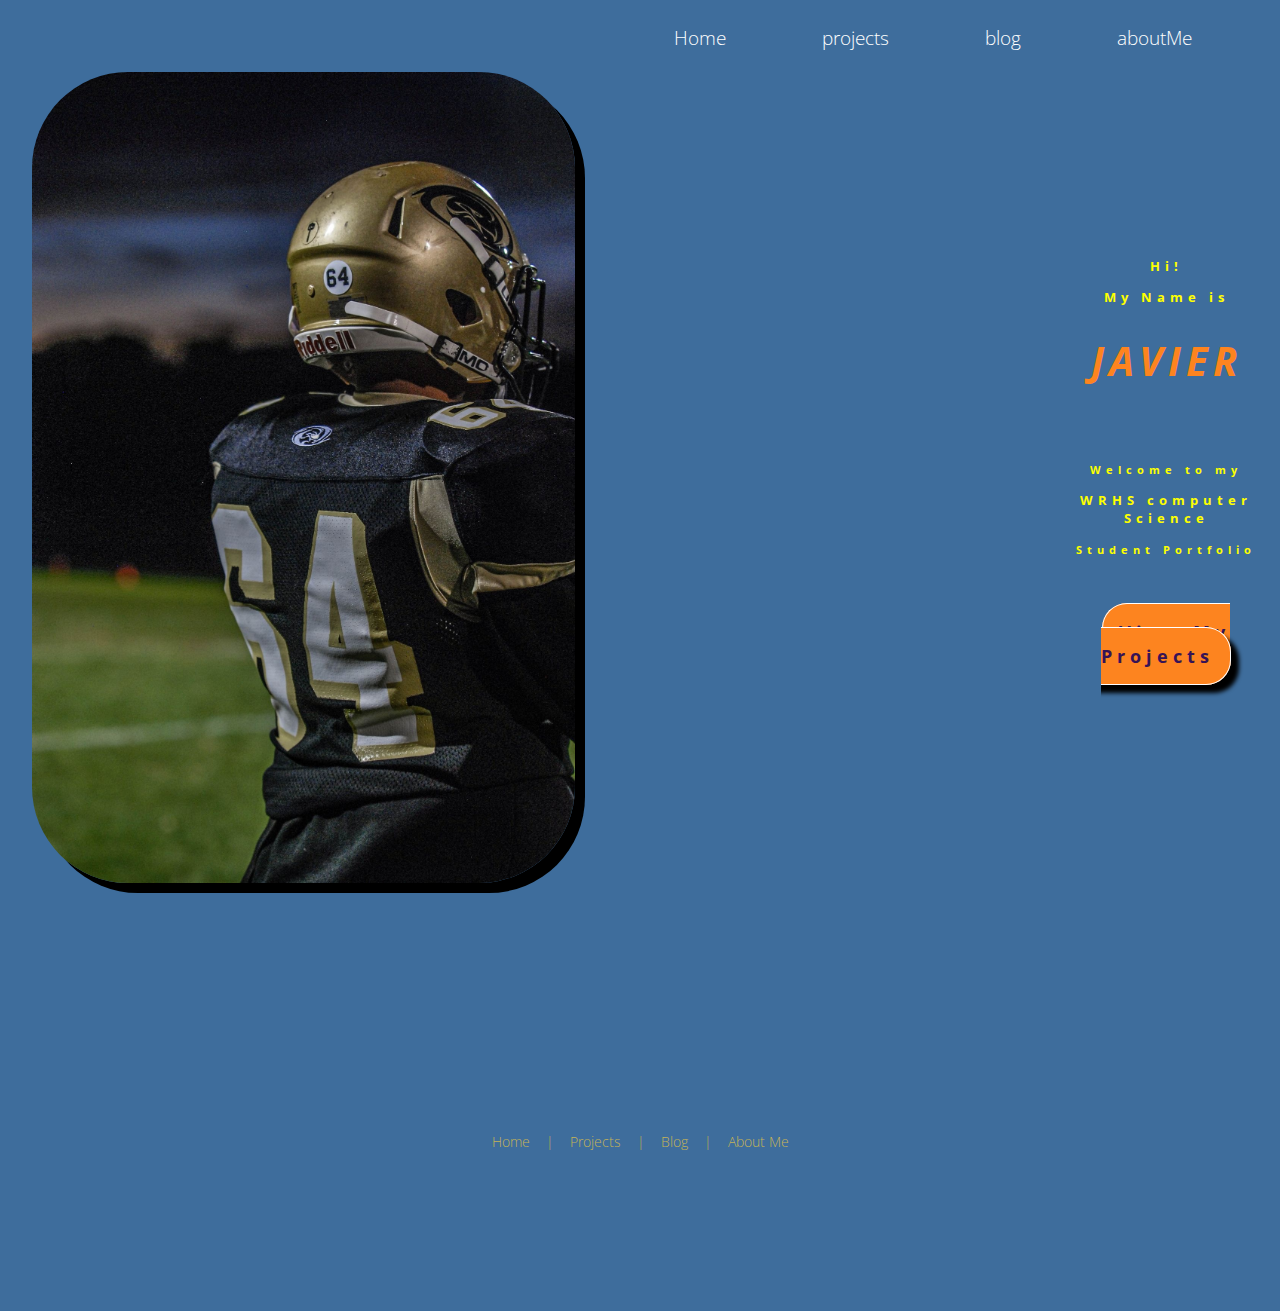
<file: index.html>
<!DOCTYPE html>
<html lang="en">
<head>
    <meta charset="UTF-8">
    <meta name="viewport" content="width=device-width, initial-scale=1.0">
    <meta http-equiv="X-UA-Compatible" content="ie=edge">
    <link rel="stylesheet" href="style.css" type="text/css" />
    <link rel="stylesheet" href="nav.css" type="text/css" />
    <title>Javier's Portfolio</title>
</head>
<body>
    <!-- Navigation Menu -->
    <nav class="navbar">
        <!-- logo -->
        <div class="logo">Javier</div>
        <!-- hambutger toggle -->
        <a href="#" class="toggle-button">
            <span class="bar"></span>
            <span class="bar"></span>
            <span class="bar"></span>
        </a>
        <!-- page navigation links -->
        <div class="navbar-links">
            <ul>
                <li><a href="index.html">Home</a></li>
                <li><a href="projects.html">projects</a></li>
                <li><a href="blog.html">blog</a></li>
                <li><a href="aboutMe.html">aboutMe</a></li>
            </ul><!-- close ul list -->
        </div>  <!-- close navbar links class -->
   </nav>   <!-- close navbar class -->
   
    <!-- Hero Section -->
    <section class ="hero">
        <div class="heroImage">
            <img src="assets/IMG_0116.JPG"></img> 
            </div><!-- close heroImage class -->
            <div class="heroText">
                <div class="heroTextTop">
                    <h3>Hi!</h3>
                     <h3>My Name is</h3>
                    <h1 class="heroName"><em>Javier</em></h1>
                </div> <!-- close heroTextTop class -->
                <div class="heroTextBottom">
                    <h4>Welcome to my</h4> 
                <h3>WRHS computer Science</h3>
                <h4>Student Portfolio</h4>
                </div> <!-- close heroTextBottom class -->
                <div class="heroButton">
                    <a href="projects.html" class="button">View My Projects</a>
                    </div><!-- close heroButton class -->
            </div> <!-- close heroText class -->
         </section><!-- close hero class -->
         
         <footer>
             <p class="copyright" > &copy; WDW Aladdin 2022. All rights reserved.</p>
            <ul class="bottomNav">
              <li><a href="index.html">Home</a></li>
              <li class="divider">|</li>
               <li><a href="projects.html">Projects</a></li>
              <li class="divider">|</li>
               <li><a href="blog.html">Blog</a></li>
              <li class="divider">|</li>
               <li><a href="aboutMe.html">About Me</a></li>
         </ul>
         </footer>
   
   
<script type="text/javascript" src="script.js"></script>
</body>
</html>
</file>
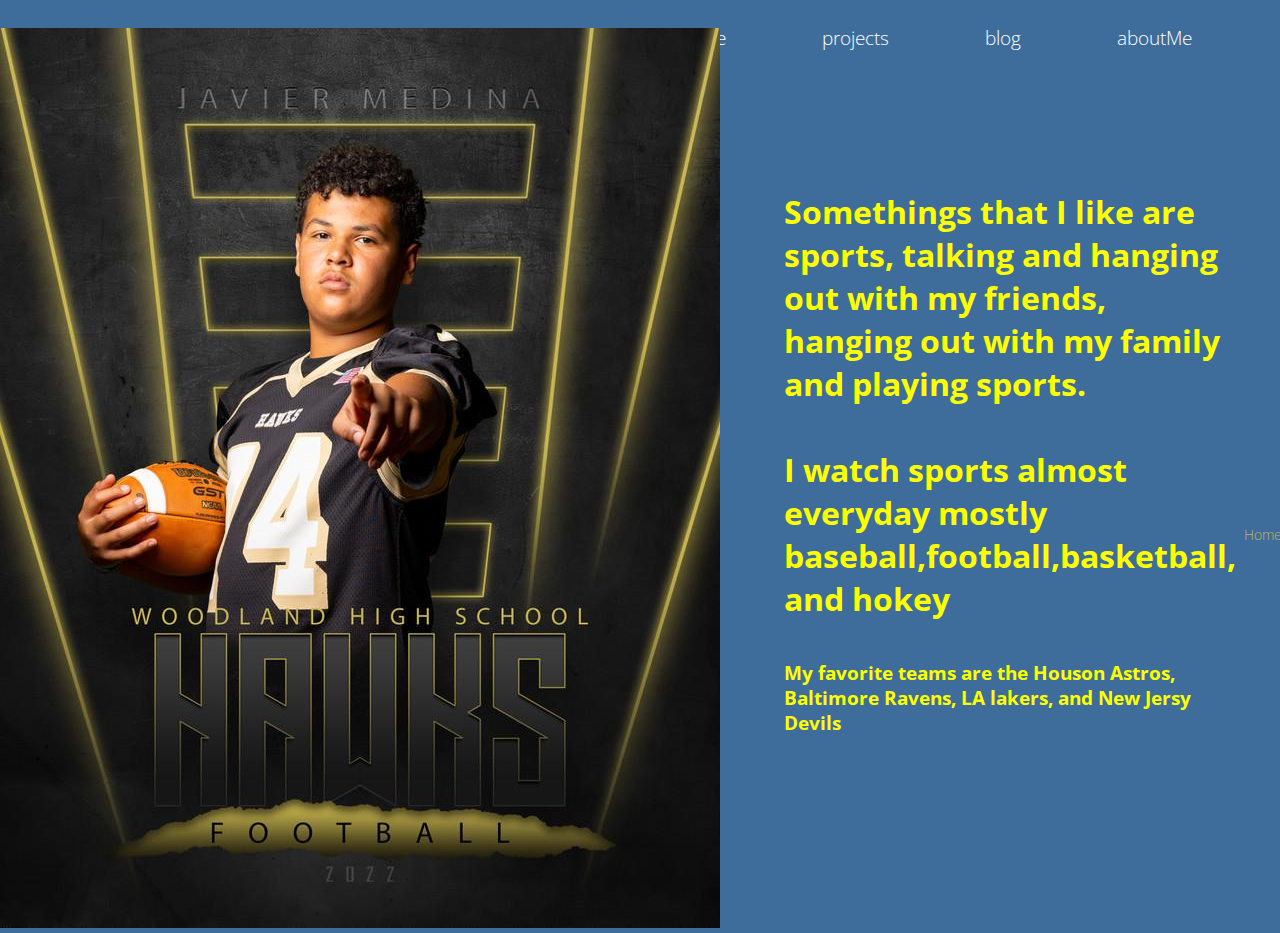
<file: aboutMe.html>
<!DOCTYPE html>
<html lang="en">
<head>
    <meta charset="UTF-8">
    <meta name="viewport" content="width=device-width, initial-scale=1.0">
    <meta http-equiv="X-UA-Compatible" content="ie=edge">
    <link rel="stylesheet" href="style.css" type="text/css" />
    <link rel="stylesheet" href="nav.css" type="text/css" />
    <title>Aladinns About me</title>
</head>
<body>
    <!-- Navigation Menu -->
    <nav class="navbar">
        <!-- logo -->
        <div class="logo">Aladdin</div>
        <!-- hambutger toggle -->
        <a href="#" class="toggle-button">
            <span class="bar"></span>
            <span class="bar"></span>
            <span class="bar"></span>
        </a>
        <!-- page navigation links -->
        <div class="navbar-links">
            <ul>
                <li><a href="index.html">Home</a></li>
                <li><a href="projects.html">projects</a></li>
                <li><a href="blog.html">blog</a></li>
                <li><a href="aboutMe.html">aboutMe</a></li>
            </ul><!-- close ul list -->
        </div>  <!-- close navbar links class -->
   </nav>   <!-- close navbar class -->
  
   <!-- Hero Section -->                                                             
    <section class ="hero">
        <div class="aboutmepicture"> 
            <img src="assets/dad829c8-fc64-47b1-9349-cbd4cd72ab3f.jpg">          
            </div>
    
            <!-- close heroImage class -->
            
               <!-- Hero Section -->                                                             
    <section class ="hero">
        <div class="heroImage"> 
            <img src="assets/IMG_0115.JPG">          
            </div>
    
            <!-- close heroImage class -->
    
       <section class="filler">
      <h1> Somethings that I like are sports, talking and hanging out with my friends, hanging out with my family and playing sports.</h1>
      <h1>I watch sports almost everyday mostly baseball,football,basketball, and hokey </h3>
      <h3> My favorite teams are the Houson Astros, Baltimore Ravens, LA lakers, and New Jersy Devils</h1>
      <h3></h3>
      
      
      </section>
  
         <footer>
             <p class="copyright" > &copy; WDW Aladdin 2022. All rights reserved.</p>
            <ul class="bottomNav">
              <li><a href="index.html">Home</a></li>
              <li class="divider">|</li>
               <li><a href="projects.html">Projects</a></li>
              <li class="divider">|</li>
               <li><a href="blog.html">Blog</a></li>
              <li class="divider">|</li>
               <li><a href="aboutMe.html">About Me</a></li>
         </ul>
         </footer>
   
   
<script type="text/javascript" src="script.js"></script>
</body>
</html>
</file>
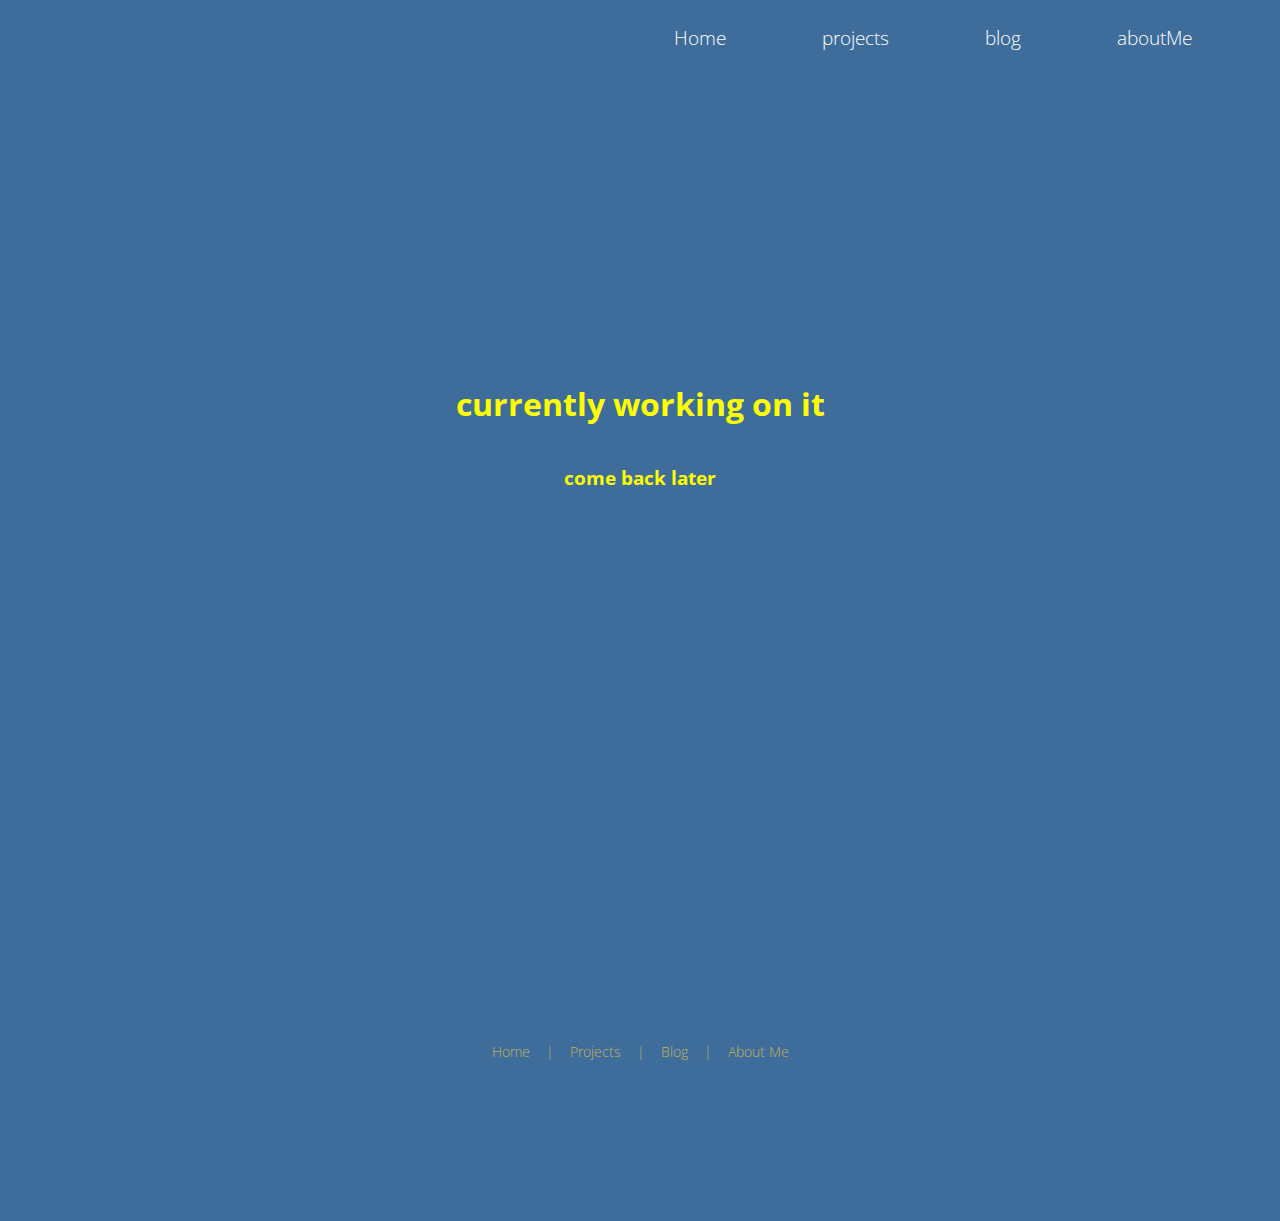
<file: blog.html>
<!DOCTYPE html>
<html lang="en">
<head>
    <meta charset="UTF-8">
    <meta name="viewport" content="width=device-width, initial-scale=1.0">
    <meta http-equiv="X-UA-Compatible" content="ie=edge">
    <link rel="stylesheet" href="style.css" type="text/css" />
    <link rel="stylesheet" href="nav.css" type="text/css" />
    <title>Aladdin's Portfolio</title>
</head>
<body>
    <!-- Navigation Menu -->
    <nav class="navbar">
        <!-- logo -->
        <div class="logo">Aladdin</div>
        <!-- hambutger toggle -->
        <a href="#" class="toggle-button">
            <span class="bar"></span>
            <span class="bar"></span>
            <span class="bar"></span>
        </a>
        <!-- page navigation links -->
        <div class="navbar-links">
            <ul>
                <li><a href="index.html">Home</a></li>
                <li><a href="projects.html">projects</a></li>
                <li><a href="blog.html">blog</a></li>
                <li><a href="aboutMe.html">aboutMe</a></li>
            </ul><!-- close ul list -->
        </div>  <!-- close navbar links class -->
   </nav>   <!-- close navbar class -->
  
  <section class="filler">
      <h1>currently working on it </h1>
      <h3>come back later</h3>
      </section>
  
         <footer>
             <p class="copyright" > &copy; WDW Aladdin 2022. All rights reserved.</p>
            <ul class="bottomNav">
              <li><a href="index.html">Home</a></li>
              <li class="divider">|</li>
               <li><a href="projects.html">Projects</a></li>
              <li class="divider">|</li>
               <li><a href="blog.html">Blog</a></li>
              <li class="divider">|</li>
               <li><a href="aboutMe.html">About Me</a></li>
         </ul>
         </footer>
   
   
<script type="text/javascript" src="script.js"></script>
</body>
</html>
</file>
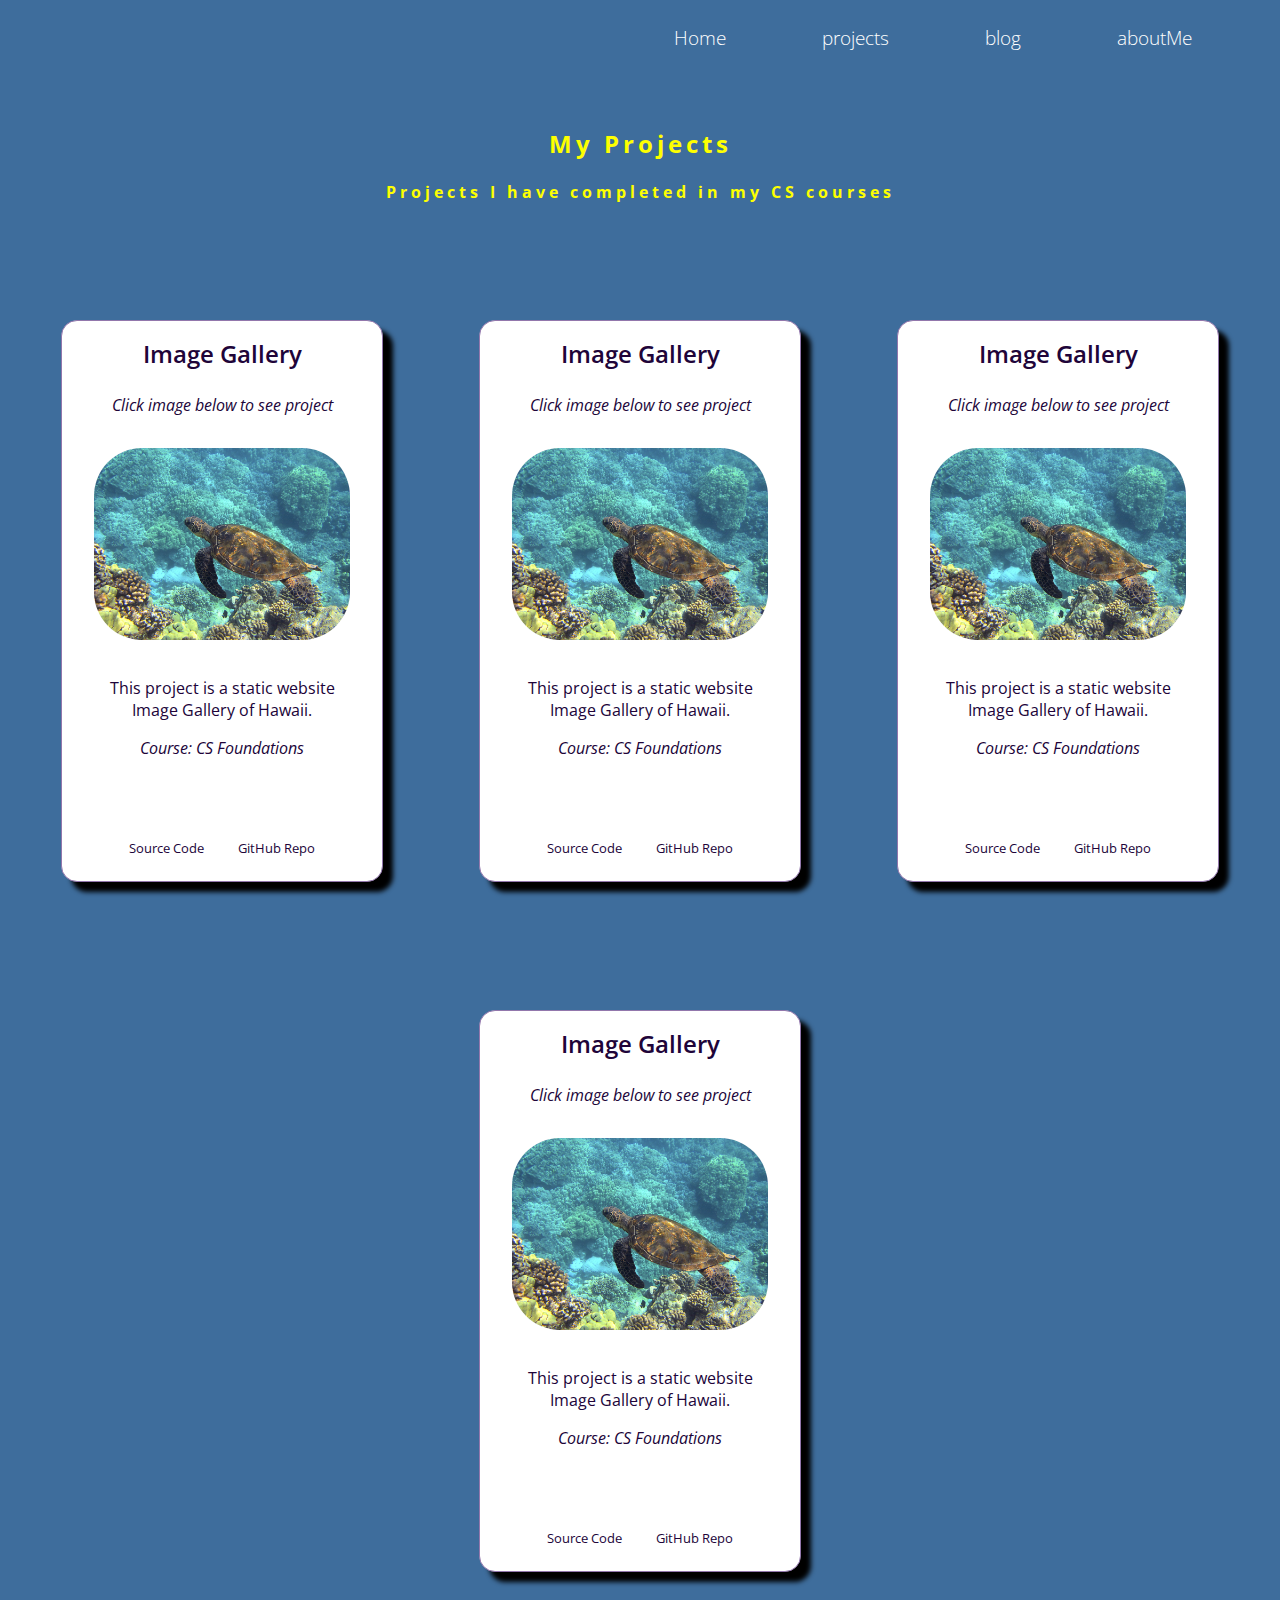
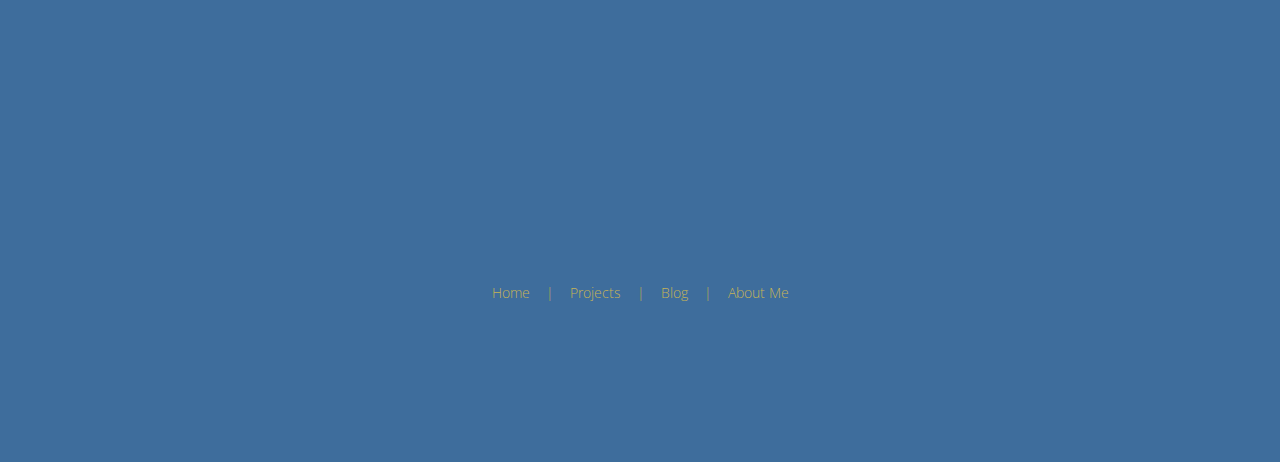
<file: projects.html>
<!DOCTYPE html>
<html lang="en">
<head>
    <meta charset="UTF-8">
    <meta name="viewport" content="width=device-width, initial-scale=1.0">
    <meta http-equiv="X-UA-Compatible" content="ie=edge">
    <link rel="stylesheet" href="style.css" type="text/css" />
    <link rel="stylesheet" href="nav.css" type="text/css" />
    <link rel="stylesheet" href="https://cdnjs.cloudflare.com/ajax/libs/font-awesome/6.2.0/css/all.min.css" integrity="sha512-xh6O/CkQoPOWDdYTDqeRdPCVd1SpvCA9XXcUnZS2FmJNp1coAFzvtCN9BmamE+4aHK8yyUHUSCcJHgXloTyT2A==" crossorigin="anonymous" referrerpolicy="no-referrer" />
    <title>Aladdin's projects</title>
</head>
<body>
    <!-- Navigation Menu -->
    <nav class="navbar">
        <!-- logo -->
        <div class="logo">Aladdin</div>
        <!-- hambutger toggle -->
        <a href="#" class="toggle-button">
            <span class="bar"></span>
            <span class="bar"></span>
            <span class="bar"></span>
        </a>
        <!-- page navigation links -->
        <div class="navbar-links">
            <ul>
                <li><a href="index.html">Home</a></li>
                <li><a href="projects.html">projects</a></li>
                <li><a href="blog.html">blog</a></li>
                <li><a href="aboutMe.html">aboutMe</a></li>
            </ul><!-- close ul list -->
        </div>  <!-- close navbar links class -->
   </nav>   <!-- close navbar class -->
   
 <!-- Project Header -->
 <header class= "projectsHeader">
     <h2>My Projects</h2>
     <h4>Projects I have completed in my CS courses</h4>
 </header>
 
 <!-- Project Cards -->
 <section class= "projectGallery">
     
 <div class= "projectCard">
     <h2>Image Gallery</h2>
     <p><em>Click image below to see project</em></p>
     <a href="#"><img src
        ="assets/sea-turtle.jpg"></img></a>
     <p>This project is a static website Image Gallery of Hawaii. </p>
     <p><em>Course: CS Foundations</em></p>
     <div class= "projectIcons">
        <div class="sourceCode">
            <a href="assets/ImageGalleryCode.pdf"><i class="fa-solid fa-file"></i></a>
             <p>Source Code</p>
        </div>
        <div class="gitHubRepo">
            <a href="https://github.com/CSF2223/imagegallery-MedinaJavier"><i class
            ="fa-brands fa-github"></i></a>
            <p> GitHub Repo</p>
        </div>
     </div>
    </div>    <!-- Close Project Card 1--> 
    
    <div class= "projectCard">
     <h2>Image Gallery</h2>
     <p><em>Click image below to see project</em></p>
     <a href="#"><img src
        ="assets/sea-turtle.jpg"></img></a>
     <p>This project is a static website Image Gallery of Hawaii. </p>
     <p><em>Course: CS Foundations</em></p>
     <div class= "projectIcons">
        <div class="sourceCode">
            <a href="assets/ImageGalleryCode.pdf"><i class="fa-solid fa-file"></i></a>
             <p>Source Code</p>
        </div>
        <div class="gitHubRepo">
            <a href="https://github.com/CSF2223/imagegallery-MedinaJavier"><i class
            ="fa-brands fa-github"></i></a>
            <p> GitHub Repo</p>
        </div>
     
     </div>
    
    </div>    <!-- Close Project Card 2--> 
    
    <div class= "projectCard">
     <h2>Image Gallery</h2>
     <p><em>Click image below to see project</em></p>
     <a href="#"><img src
        ="assets/sea-turtle.jpg"></img></a>
     <p>This project is a static website Image Gallery of Hawaii. </p>
     <p><em>Course: CS Foundations</em></p>
     <div class= "projectIcons">
        <div class="sourceCode">
            <a href="assets/ImageGalleryCode.pdf"><i class="fa-solid fa-file"></i></a>
             <p>Source Code</p>
        </div>
        <div class="gitHubRepo">
            <a href="https://github.com/CSF2223/imagegallery-MedinaJavier"><i class
            ="fa-brands fa-github"></i></a>
            <p> GitHub Repo</p>
        </div>
     
     </div>
    
    </div>     <!-- Close Project Card 3--> 
    
    
 <div class= "projectCard">
     <h2>Image Gallery</h2>
     <p><em>Click image below to see project</em></p>
     <a href="#"><img src
        ="assets/sea-turtle.jpg"></img></a>
     <p>This project is a static website Image Gallery of Hawaii. </p>
     <p><em>Course: CS Foundations</em></p>
     <div class= "projectIcons">
        <div class="sourceCode">
            <a href="assets/ImageGalleryCode.pdf"><i class="fa-solid fa-file"></i></a>
             <p>Source Code</p>
        </div>
        <div class="gitHubRepo">
            <a href="https://github.com/CSF2223/JavierM"><i class
            ="fa-brands fa-github"></i></a>
            <p> GitHub Repo</p>
        </div>
     
     </div>
    
    </div>    <!-- Close Project Card 4--> 
 
 </section> <!-- Close ProjectGallery Class--> 
 
  <footer>
             <p class="copyright" > &copy; WDW Aladdin 2022. All rights reserved.</p>
            <ul class="bottomNav">
              <li><a href="index.html">Home</a></li>
              <li class="divider">|</li>
               <li><a href="projects.html">Projects</a></li>
              <li class="divider">|</li>
               <li><a href="blog.html">Blog</a></li>
              <li class="divider">|</li>
               <li><a href="aboutMe.html">About Me</a></li>
         </ul>
         </footer>
 
 
 
<script type="text/javascript" src="script.js"></script>
</body>
</html>
</file>
<file: style.css>
/*
Color Palette
background color: #FD841F
primary: #3E6D9C
secondary: #001253
tertiary: #31E1F7
accent: #D2001A
vegasGold: #c5b358
white: #fff
black: #000  
*/

html{
    /* If we add any padding or border onto an element it does not affect the width of the element */
    box-sizing: border-box;
}

body{
    margin:0;
    padding:0;
    font-family: 'Open Sans' , sans-serif;
    font-weight:300;
    background-color:#3E6D9C;
    color: #FDFF00;
}

.hero{
    display: flex;
    flex-direction: column;
    justify-content: space-evenly;
    align-items: center;
}

.heroImage {
    padding: 2rem;
}

.heroImage img{
    border-radius: 6rem;
    box-shadow: 10px 10px #000;
    width: 55%;
    height: auto;
}

.heroText {
    font-size: 0.7rem;
    padding-bottom: 2rem;
    text-align: center;
    letter-spacing: 5px;
}

.heroName {
    color:#FD841F;
    font-size: 2.5rem;
    text-transform: uppercase;
}

.heroTextTop {
    padding: 1rem;
}

.heroTextBottom {
    padding: 1rem;
}

.heroButton {
    margin: 2rem;
}

.button {
    background-color: #FD841F;
    padding: 1rem;
    border: 1px solid #fff;
    border-radius: 25px;
    font-size: 0.9rem;
    font-weight: 700;
    color: #361356;
    text-decoration: none;
    box-shadow: 8px 8px 4px #000;
}

.button:hover {
    background-color: #361356;
    color: #c5b358;
    transform: scale(1.5);
    /* (150% zoom -Note: if the zoom is too large, it will go
    outside of the viewport) */
}


.projectsHeader {
    margin: 1.5rem 3rem;
    text-align: center;
    padding: 0.5rem;
    letter-spacing: 4px;
}

.projectCard {
    background-color: #fff;
    color: #200439;
    margin: 4rem 3rem;
    padding: 0.5rem 2rem;
    text-align: center;
    border: 1px solid #9277AC;
    border-radius: 1rem;
    box-shadow: 10px 10px 5px #000;
}

.projectCard img {
    width: 100%;
    height: auto;
    border-radius: 3rem;
    margin:1rem 0;
}

.projectCard h2 {
    margin: 0.5rem 1rem 1.5rem 1rem;
    font-weight: 600;
}

.projectCard p {
    font-size: 1rem;
    font-weight: 400;
}

.projectIcons{
    display: flex;
    justify-content: space-evenly;
    font-size: 1.2rem;
    margin-top: 2rem;
}

.projectIcons p {
    margin: 0 0 1rem 0;
    font-size: 0.8rem;
}

.fa-github {
    font-size: 2.2rem;
    padding: 1.5rem;
}

.fa-file {
    font-size: 2.2rem;
    padding:1.5rem;
}

footer {
    text-align: center;
    color: #c5b358;
    margin: 10rem 0;
    border-top: 1px solid #3E6D9C;
}

.copyright {
    margin: 1rem;
    padding: 1rem;
    font-size: 1rem;
    color: #3E6D9C;
    display: block;
}

.filler {
    display: flex;
    flex-direction: column;
    justify-content: center;
    align-items: center;
    margin: 0;
    height: 80vh;
}


@media (min-width: 800px) {
    .hero {
        flex-direction:row;
        justify-content: space-evenly;
        align-items: center;
        height: 90vh;
    }
    .herotext {
        font-size: 1rem;
    }


    .heroname {
        font-size: 3.5rem;
    }
    
    .button {
        font-size: 1.1rem;
    }
    
    .projectGallery {
        display: flex;
        flex-direction: row;
        justify-content: center;
        flex-wrap: wrap;
    }
    
    .projectCard {
        max-width: 20%;
    }
}
</file>
<file: nav.css>
/*
Color Palette
background color: #200439
primary: #512C73
secondary: #361356
tertiary: #6F4D8F
accent: #9277AC
vegasGold: #c5b358
white: #fff
black: #000  
*/

@import url('https://fonts.googleapis.com/css2?family=Dancing+Script:wght@400;700&display=swap');
@import url('https://fonts.googleapis.com/css2?family=Dancing+Script:wght@400;700&family=Open+Sans:wght@300;400;600;700&display=swap');

.navbar {
    display:flex;
    justify-content: space-between;
    align-items: center;
    padding: 0 2.5rem;
}

.logo {
    font-size: 2.2rem;
    margin:0.75rem 2.5rem;
    color: #3E6D9C;
    font-family: "Dancing Script",cursive
}

.navbar-links ul {
    margin: 0;
    padding: 0;
    display: flex;
}

.navbar-links li {
    list-style: none;
    padding: 1rem;
    font-size: 1.2rem;
}

.navbar-links li a {
    text-decoration: none;
    color: #fff;
    padding: 0.5rem 2rem;
    display: block;
}

.navbar-links li:hover{
    background-color: #361356;
}

.toggle-button {
    position: absolute;
    top: 1.5rem;
    right: 1.5rem;
    display: none;
    flex-direction: column;
    justify-content:space-between;
    width: 30px;
    height: 20px;
}

.toggle-button .bar {
    height: 3px;
    width: 100%;
    background-color: #fff;
    border-radius: 10px;
}

.bottomNav{
    margin: 0;
    padding: 0;
    display: flex;
    justify-content: center;
    align-items: center;
}

.bottomNav li {
    list-style: none;
    font-size: 0.9rem;
    padding: 0 0.5rem;
}
.bottomNav li a {
    text-decoration: none;
    color: #c5b358;
    display: block;
}





@media (max-width: 800px) {
    .toggle-button {
        display: flex;
    }
    
     .navbar-links {
        display: none;
        width: 100%;
    }
    
    .navbar {
        flex-direction: column;
        align-items: flex-start;
    }
    
    .navbar-links ul {
        width: 100%;
        flex-direction: column;
    }
    
    .navbar-links li {
        text-align: center;
    }
    
    .navbar-links.active {
        display: flex;
    }
}
</file>
